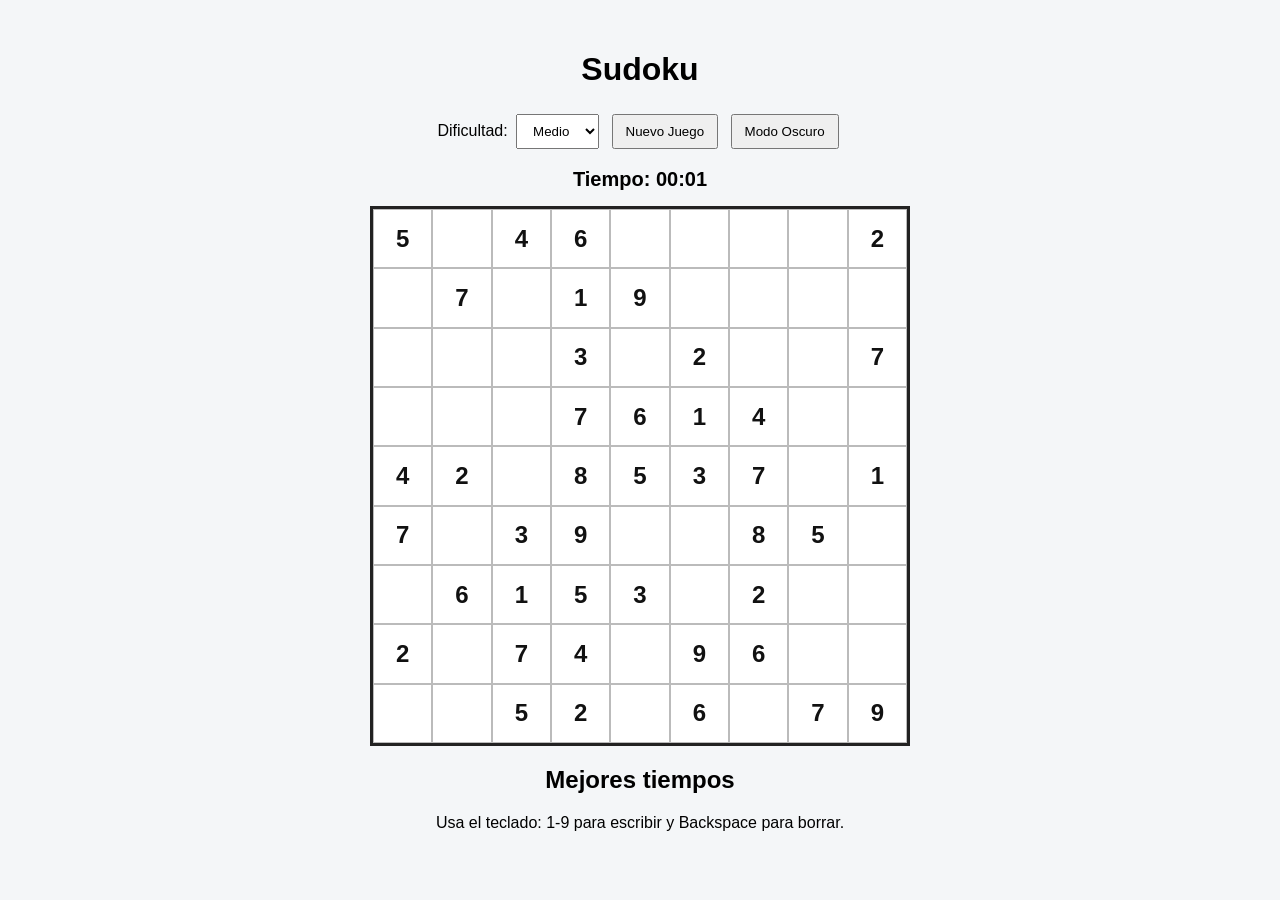
<file: index.html>
<!DOCTYPE html>
<html lang="es">
<head>
  <meta charset="UTF-8">
  <meta name="viewport" content="width=device-width, initial-scale=1.0">
  <title>Sudoku</title>
  <link rel="stylesheet" href="style.css">
</head>
<body>
  <div class="container">
    <h1>Sudoku</h1>

    <div class="controls">
      <label for="difficulty">Dificultad:</label>
      <select id="difficulty">
        <option value="easy">Fácil</option>
        <option value="medium" selected>Medio</option>
        <option value="hard">Difícil</option>
      </select>

      <button id="new-game">Nuevo Juego</button>
      <button id="theme-toggle">Modo Oscuro</button>
    </div>

    <div id="timer" class="timer">Tiempo: 00:00</div>

    <div id="board" class="board"></div>

    <div class="scores">
      <h2>Mejores tiempos</h2>
      <ul id="best-times"></ul>
    </div>

    <p class="hint">Usa el teclado: 1-9 para escribir y Backspace para borrar.</p>
  </div>

  <script src="script.js"></script>
</body>
</html>
</file>
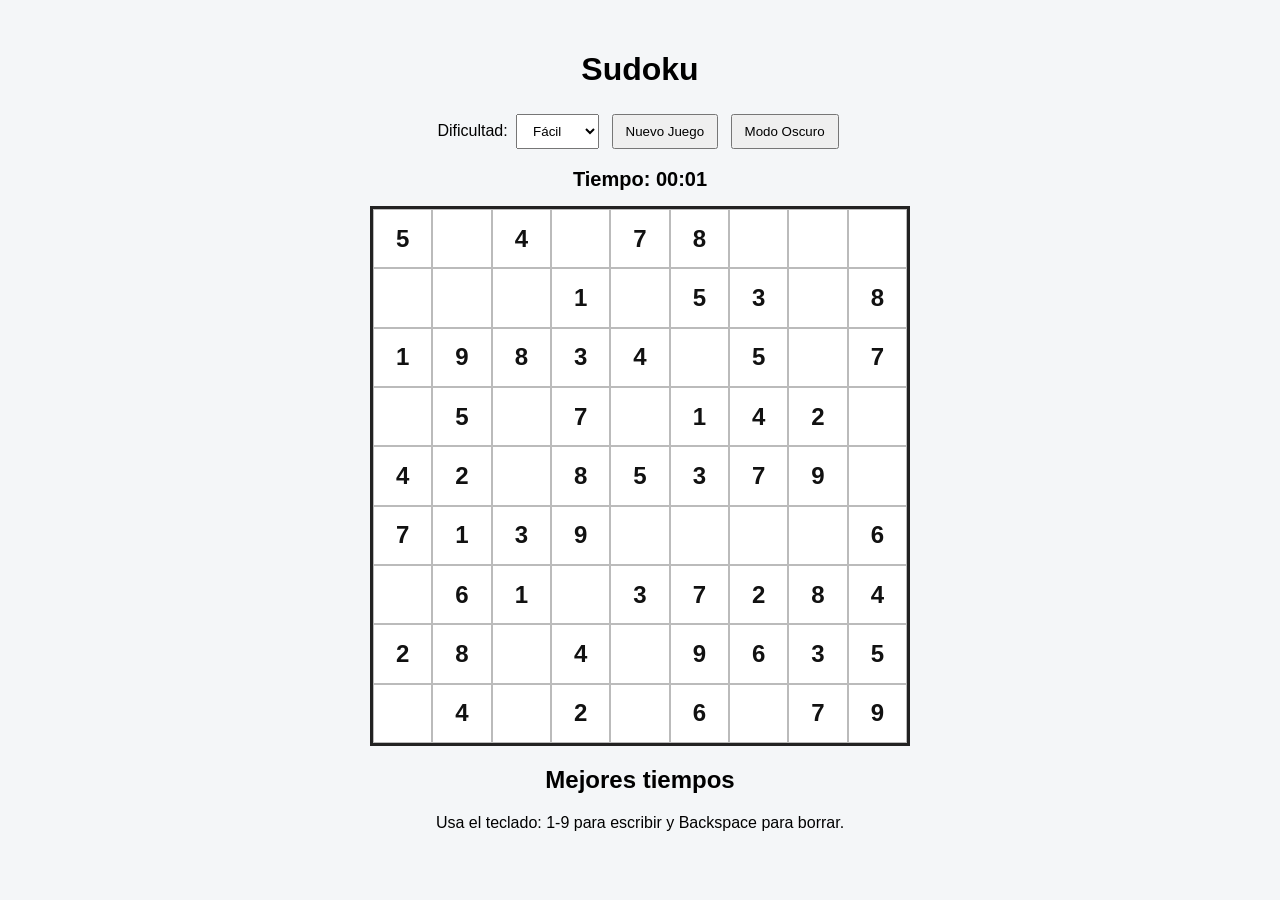
<file: index.html.html>
<!DOCTYPE html>
<html lang="es">
<head>
  <meta charset="UTF-8" />
  <meta name="viewport" content="width=device-width, initial-scale=1.0" />
  <title>Sudoku Web</title>
  <link rel="stylesheet" href="style.css" />
</head>
<body>
  <div class="container">
    <h1>Sudoku</h1>

    <div class="controls">
      <label for="difficulty">Dificultad:</label>
      <select id="difficulty">
        <option value="easy">Fácil</option>
        <option value="medium">Medio</option>
        <option value="hard">Difícil</option>
      </select>

      <button id="new-game">Nuevo Juego</button>
      <button id="theme-toggle">Modo Oscuro</button>
    </div>

    <div class="game-info">
      <div id="timer" class="timer">Tiempo: 00:00</div>
    </div>

    <div id="board" class="board"></div>

    <div class="scores">
      <h2>Mejores tiempos</h2>
      <ul id="best-times"></ul>
    </div>

    <p class="hint">Usa el teclado: 1-9 para escribir y Backspace para borrar.</p>
  </div>

  <script src="script.js"></script>
</body>
</html>
</file>
<file: style.css>
*{
  box-sizing:border-box;
  font-family:Arial,sans-serif;
}
body{
  margin:0;
  background:#f4f6f8;
  display:flex;
  justify-content:center;
  padding:30px;
}
body.dark{
  background:#121212;
  color:white;
}
.container{
  text-align:center;
}
.controls{
  margin-bottom:15px;
}
button,select{
  padding:8px 12px;
  margin:4px;
}
.timer{
  font-size:20px;
  font-weight:bold;
  margin-bottom:15px;
}
.board{
  width:540px;
  height:540px;
  display:grid;
  grid-template-columns:repeat(9,1fr);
  border:3px solid #222;
  background:white;
  margin:0 auto;
}
body.dark .board{
  background:#1f1f1f;
}
.cell{
  border:1px solid #bbb;
  display:flex;
  justify-content:center;
  align-items:center;
  font-size:24px;
  cursor:pointer;
  user-select:none;
}
.cell.fixed{
  font-weight:bold;
  color:#111;
}
body.dark .cell.fixed{
  color:white;
}
.cell.user{
  color:#1565c0;
}
.cell.selected{
  background:#cfe8ff;
}
.cell.highlight{
  background:#eaf4ff;
}
.hint{
  margin-top:18px;
}
</file>
